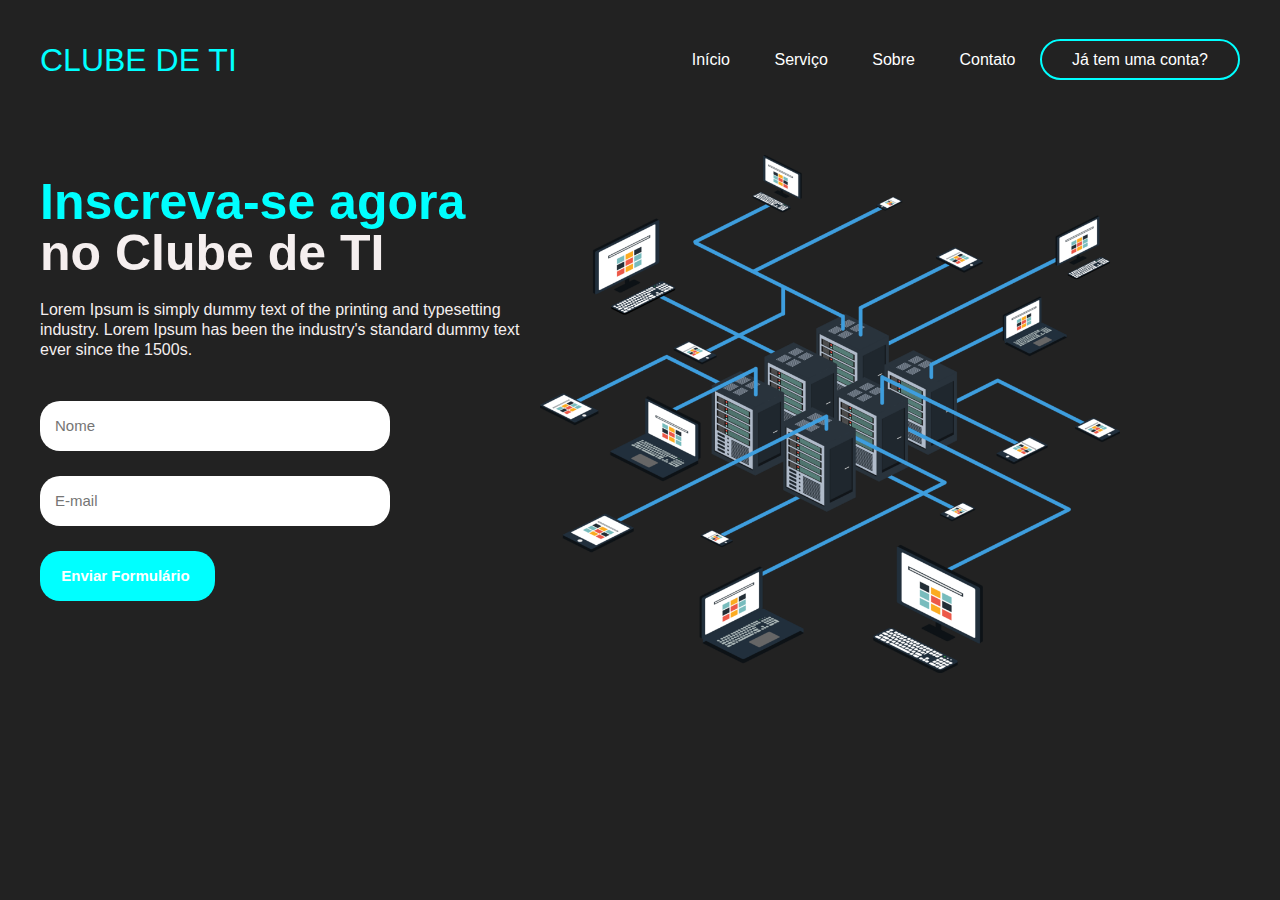
<file: cursos/Landing Page/index.html>
<!DOCTYPE html>
<html lang="pt-br">
<head>
    <meta charset="UTF-8">
    <meta http-equiv="X-UA-Compatible" content="IE=edge">
    <meta name="viewport" content="width=device-width, initial-scale=1.0">
    <title>Landing Page</title>
    <link rel="stylesheet" href="style.css">


    <!-- Site simples para estudo, e entendimento do comportamento das ferramentas. -->

</head>

<body>


    <header>
        <div id="title">
            <h1>CLUBE DE TI</h1>
        </div>


        <ul>
            <a href="#"><li>Início</li></a>
            <a href="#"><li>Serviço</li></a>
            <a href="#"><li>Sobre</li></a>
            <a href="#"><li>Contato</li></a>
            <a href="#"id="inscreva-se-btn"><li>Já tem uma conta?</li></a>
        </ul>
    </header>


    <main>


        <aside>
            <h2><span>Inscreva-se agora</span></h2>
            <h2>no Clube de TI</h2>

           <!-- <p> Texto Lorem Ipsum </p>-->

            <p>Lorem Ipsum is simply dummy text of the printing and typesetting industry. Lorem Ipsum has been the industry's standard dummy text ever since the 1500s.</p>


            <form >
                <input required type="text" placeholder="Nome">
                <input required type="email" placeholder="E-mail">
                <input required type="submit" value="Enviar Formulário ">
            </form>

        </aside>

        <article>
            <img src="./img/pngwing.com (6).png" alt="text ">
        </article>


    </main>
    
</body>
</html>
</file>
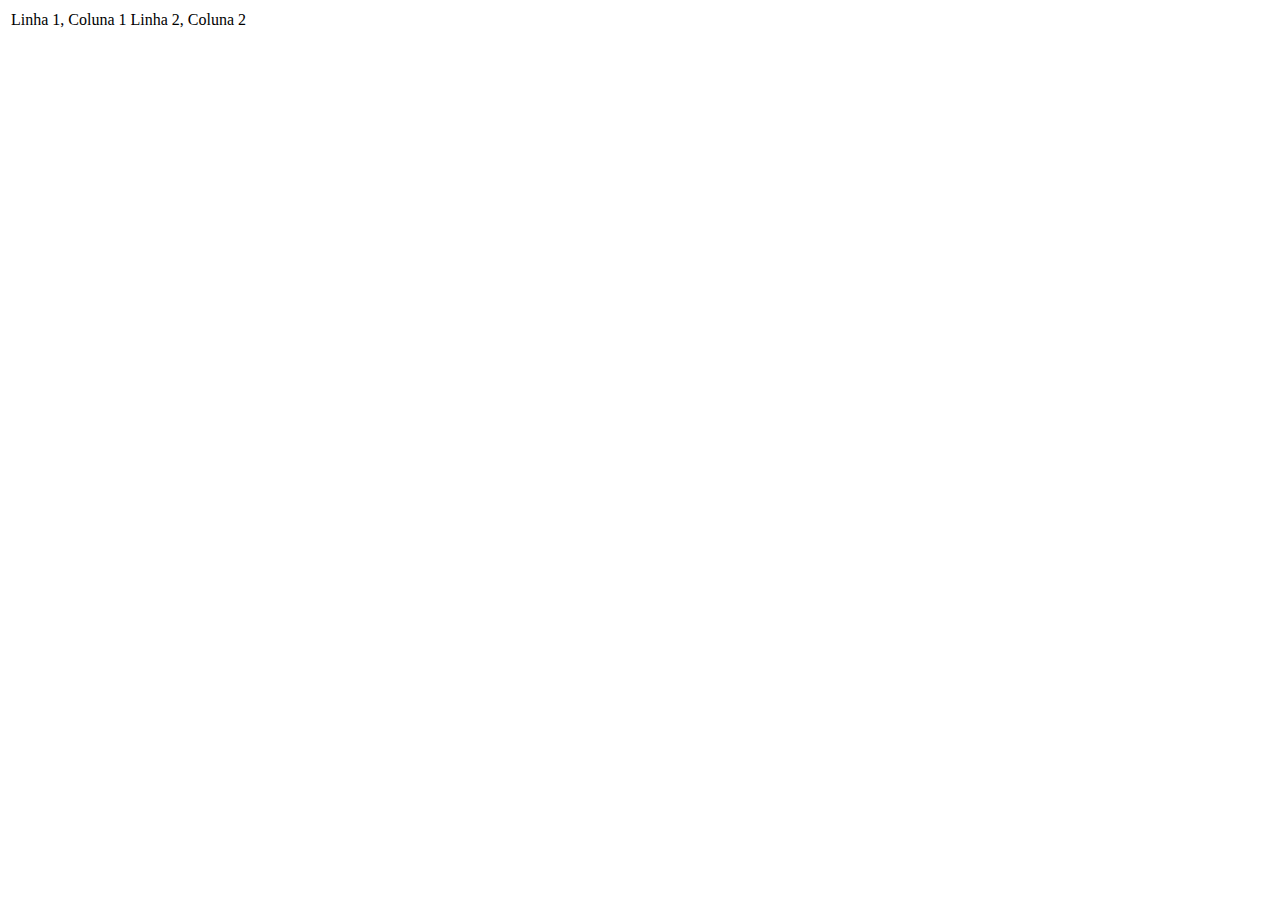
<file: curso.html>
<!DOCTYPE html>
<html lang="pt-br">
<head>
    <meta charset="UTF-8">
    <meta http-equiv="X-UA-Compatible" content="IE=edge">
    <meta name="viewport" content="width=device-width, initial-scale=1.0">
    <title>Document</title>
</head>
<body>
    <table>
          <tr>
             <td>Linha 1, Coluna 1</td>
             <td>Linha 2, Coluna 2</td>


          </tr> 

    </table>
    
</body>
</html>
</file>
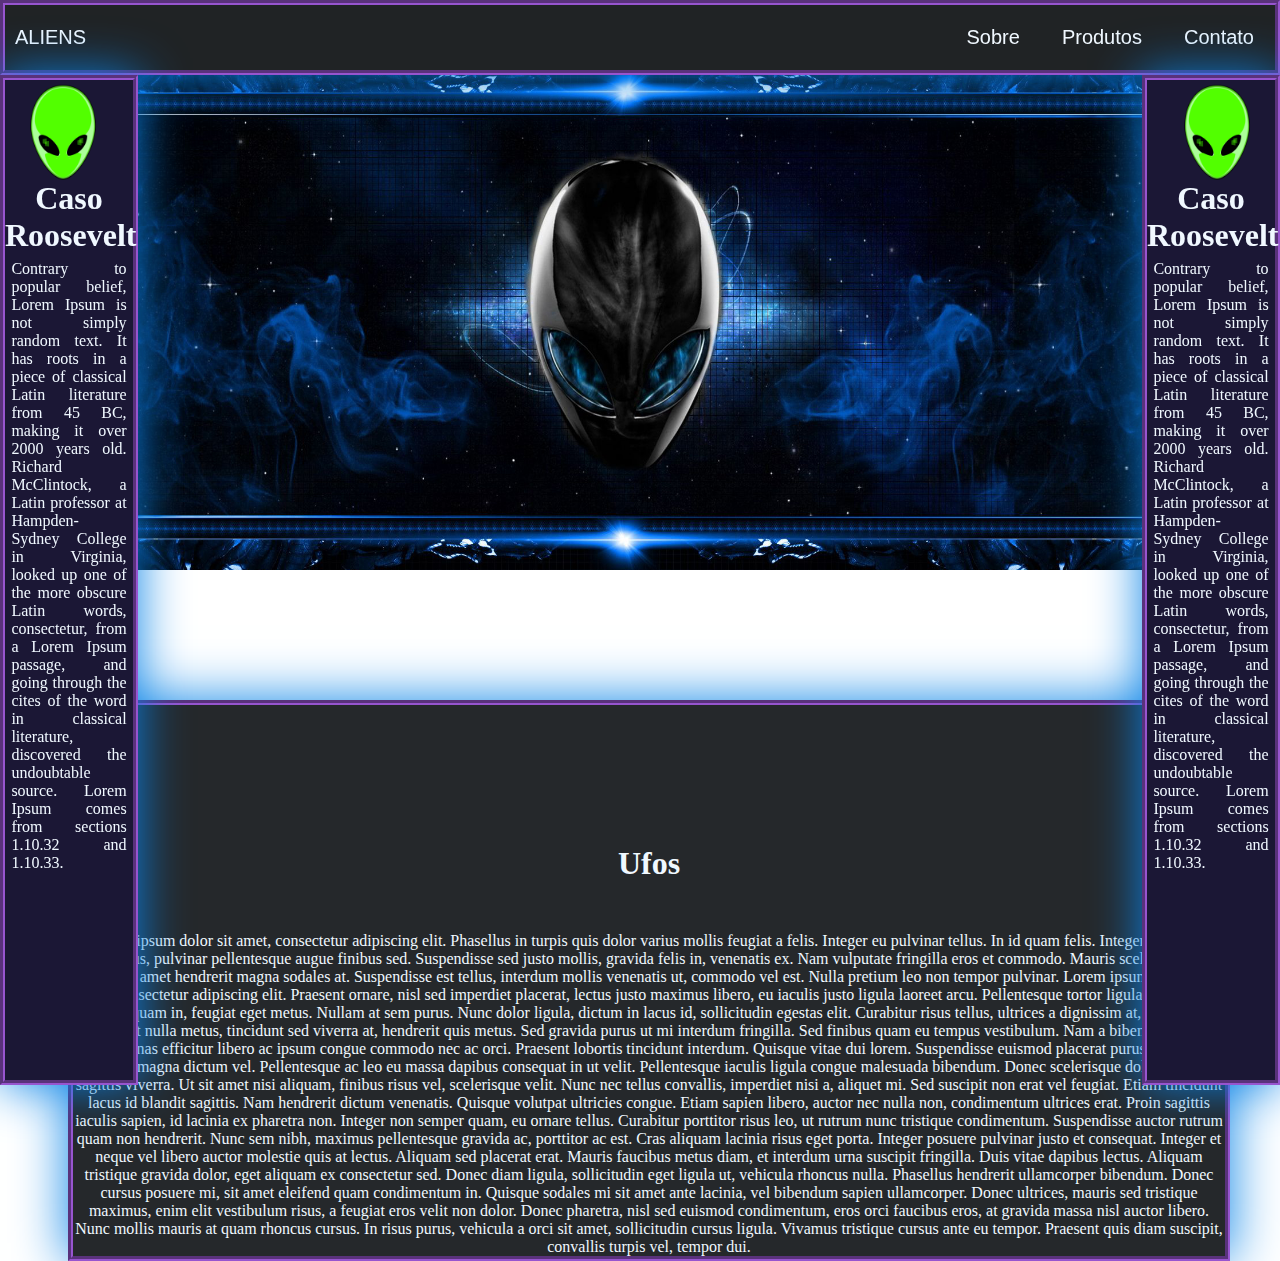
<file: estudos/Estudos position.html>
<!DOCTYPE html>
<html lang="pt-br">
<head>
    <meta charset="UTF-8">
    <meta http-equiv="X-UA-Compatible" content="IE=edge">
    <meta name="viewport" content="width=device-width, initial-scale=1.0">
    <link rel="stylesheet" href="style.css">
    <title>Estudos Position</title>
</head>
<body>
    <section>

    <header class="header">
        
        <a href=" #">ALIENS</a>

        <nav>

            <ul class="menu">
                <li><a href="">Sobre</a></li>
                <li><a href="">Produtos</a></li>
                <li><a href="">Contato</a></li>
                

            </ul>



        </nav>
  
       </header>
       </section>
       
       

    <div class="imagens">
        <img src="./banner alien.jpg" alt="Alienigena">
    </div>

  
    
  
     
    <div class="textocentro">

        <h1 class="title2">Ufos</h1> 
        
        <p class="textcentro">Lorem ipsum dolor sit amet, consectetur adipiscing elit. Phasellus in turpis quis dolor varius mollis feugiat a felis. Integer eu pulvinar tellus. In id quam felis. Integer vulputate dolor risus, pulvinar pellentesque augue finibus sed. Suspendisse sed justo mollis, gravida felis in, venenatis ex. Nam vulputate fringilla eros et commodo. Mauris scelerisque sem elit, sit amet hendrerit magna sodales at. Suspendisse est tellus, interdum mollis venenatis ut, commodo vel est. Nulla pretium leo non tempor pulvinar. Lorem ipsum dolor sit amet, consectetur adipiscing elit. Praesent ornare, nisl sed imperdiet placerat, lectus justo maximus libero, eu iaculis justo ligula laoreet arcu. Pellentesque tortor ligula, elementum vitae aliquam in, feugiat eget metus. Nullam at sem purus. Nunc dolor ligula, dictum in lacus id, sollicitudin egestas elit.

            Curabitur risus tellus, ultrices a dignissim at, semper nec nulla. Ut nulla metus, tincidunt sed viverra at, hendrerit quis metus. Sed gravida purus ut mi interdum fringilla. Sed finibus quam eu tempus vestibulum. Nam a bibendum diam. Maecenas efficitur libero ac ipsum congue commodo nec ac orci. Praesent lobortis tincidunt interdum.
            
            Quisque vitae dui lorem. Suspendisse euismod placerat purus, sit amet auctor magna dictum vel. Pellentesque ac leo eu massa dapibus consequat in ut velit. Pellentesque iaculis ligula congue malesuada bibendum. Donec scelerisque dolor at eros sagittis viverra. Ut sit amet nisi aliquam, finibus risus vel, scelerisque velit. Nunc nec tellus convallis, imperdiet nisi a, aliquet mi. Sed suscipit non erat vel feugiat. Etiam tincidunt lacus id blandit sagittis.
            
            Nam hendrerit dictum venenatis. Quisque volutpat ultricies congue. Etiam sapien libero, auctor nec nulla non, condimentum ultrices erat. Proin sagittis iaculis sapien, id lacinia ex pharetra non. Integer non semper quam, eu ornare tellus. Curabitur porttitor risus leo, ut rutrum nunc tristique condimentum. Suspendisse auctor rutrum quam non hendrerit. Nunc sem nibh, maximus pellentesque gravida ac, porttitor ac est. Cras aliquam lacinia risus eget porta.
            
            Integer posuere pulvinar justo et consequat. Integer et neque vel libero auctor molestie quis at lectus. Aliquam sed placerat erat. Mauris faucibus metus diam, et interdum urna suscipit fringilla. Duis vitae dapibus lectus. Aliquam tristique gravida dolor, eget aliquam ex consectetur sed. Donec diam ligula, sollicitudin eget ligula ut, vehicula rhoncus nulla. Phasellus hendrerit ullamcorper bibendum. Donec cursus posuere mi, sit amet eleifend quam condimentum in. Quisque sodales mi sit amet ante lacinia, vel bibendum sapien ullamcorper. Donec ultrices, mauris sed tristique maximus, enim elit vestibulum risus, a feugiat eros velit non dolor. Donec pharetra, nisl sed euismod condimentum, eros orci faucibus eros, at gravida massa nisl auctor libero. Nunc mollis mauris at quam rhoncus cursus. In risus purus, vehicula a orci sit amet, sollicitudin cursus ligula. Vivamus tristique cursus ante eu tempor. Praesent quis diam suscipit, convallis turpis vel, tempor dui. </p>
     </div>
    

    <div class="esquerda">
        <img class= "iconeesquerdo" src="./alien icone.png" alt="">
        <h1 class="tituloesquerdo"> Caso Roosevelt</h1>
        <p class="textoesquerdo">Contrary to popular belief, Lorem Ipsum is not simply random text. It has roots in a piece of classical Latin literature from 45 BC, making it over 2000 years old. Richard McClintock, a Latin professor at Hampden-Sydney College in Virginia, looked up one of the more obscure Latin words, consectetur, from a Lorem Ipsum passage, and going through the cites of the word in classical literature, discovered the undoubtable source. Lorem Ipsum comes from sections 1.10.32 and 1.10.33. </p>
     </div>

  
    <div class="direita">
        <img class ="iconedireita" src="./alien icone.png" alt="">
        <h1 class=" titulodireito"> Caso Roosevelt </h1>
        <p class="textodireito">Contrary to popular belief, Lorem Ipsum is not simply random text. It has roots in a piece of classical Latin literature from 45 BC, making it over 2000 years old. Richard McClintock, a Latin professor at Hampden-Sydney College in Virginia, looked up one of the more obscure Latin words, consectetur, from a Lorem Ipsum passage, and going through the cites of the word in classical literature, discovered the undoubtable source. Lorem Ipsum comes from sections 1.10.32 and 1.10.33.</p> 
    </div> 

 
       

    
    
</body>
</html>
</file>
<file: cursos/Landing Page/style.css>
body{
    background-color: rgb(34,34,34);
    color: rgb(245, 239, 239);
    font-family: 'Lucida Sans', 'Lucida Sans Regular', 'Lucida Grande', 'Lucida Sans Unicode', Geneva, Verdana, sans-serif;
    max-width: 1200px;
    margin:auto;
    padding: 15px;    
}
header{
    display: flex;
    flex-direction: row;
    justify-content: space-between;
    align-items: center;
    

}
#title{
    flex-direction: column;
    line-height: 10px;
    color: aqua;
}
li{
    display: inline-block;
    margin: 20px;

}
a{
    color: white;
}

a:hover{
    color: aqua;
    transition: 0,5ms all;
}


#inscreva-se-btn{
    border: 2px solid aqua;
    padding: 10px;
    border-radius: 25px;
}
#inscreva-se-btn:hover{
    background-color: aqua;
    color: white;
}
h1{
    font-weight: 200;

}
main{
    
    display: flex;
    flex-direction: row;
    margin-top: 50px;
     ;
}
h2{
    font-size: 50px;
    line-height: 10px;
    

}
span{
    color: aqua;
}
p{
    line-height: 20px;
    max-width: 500px;
    font-family: Arial, Helvetica, sans-serif;
}
img{
    width: 580px;
}
form{
    display: flex;
    flex-direction: column;
    width: 70%;
    
}
form [type="submit"]{
    display: flex;
    height: 50px;
    width: 50%;
    background-color: aqua;
    color:white;
    font-weight: bold;
    

}

form [type="submit"]:hover{
   cursor: pointer;
   color: rgb(132,14,201);

}
input{
    
    margin-top: 25px;
    height: 20px;
    padding: 15px;
    border-radius: 20px;
    border: none;
    font-size: 15px;
    
    
}
input:hover{
    border: 5px solid aqua;
}
</file>
<file: estudos/style.css>
*{

    padding: 0;
    margin: 0;
}

body ul li p {

    list-style: none;
     
   }

   
a  {

    text-decoration: none;
    color: aliceblue;
    font-family: Impact, Haettenschweiler, 'Arial Narrow Bold', sans-serif;
    
}

img  {
    max-width:200% ;
    
    
}




.header  {
    
    background-color:rgb(32, 35, 37);
    display: flex;
    flex-wrap: wrap;
    justify-content: space-between;
    align-items: center;
    padding: 10px;
    font-size: 20px;
    box-shadow: 0 0px 50px rgb(10, 132, 231);
    border: thick groove #9755CF;
    
    
    
    
   
}


.menu   {
    display: flex;
    color: aliceblue;
    font-family: Impact, Haettenschweiler, 'Arial Narrow Bold', sans-serif;
    
    }



    .menu li {
        margin-left: 20px;
        list-style-type: none;
        
    
        
    }
    
    
    .menu li a  {
          
        display: block;
        padding: 11px;
       color: aliceblue;
        
        
         
    }
    section {
        position:fixed;
        top: 0px;
        width: 100%;
        
        
    }
    


.imagens{
    
    display: block;
    margin-left: auto;
    margin-right: auto;

    width: 550px; ;
    height: 500px;
    object-fit: cover;
    padding-top: 70px;
    padding-right: 30px;
    display: flex;
    justify-content: center;
   
    
   


    
    

}

h1 {

    text-align:center ;
     margin-top: 90px;
     color: aliceblue;
}

.textocentro{
    background-color:rgb(37, 40, 43);
    max-width: 90%;
    max-height:180%;
    position:absolute;
    padding-top:50px;
    right:50px;
    top: 700px;
    box-shadow: 0 0px 50px rgb(10, 132, 231);
    border: thick groove #9755CF;
    

       
}

.textcentro {

    position:relative;
    margin-top: 50px;
    padding-top: 0;
    text-align: center;
    font-size: 16px;
    color: aliceblue;

}
    

    






.esquerda {
    background-color:rgb(27, 23, 53);

    width: 10%;
    height: 1000px;
    position: fixed ;
    top: 75px;
    box-shadow: 0 0px 50px rgb(10, 132, 231);
    border: thick groove #9755CF;
    
}

.direita {
    background-color:rgb(27, 23, 53);
    width: 10%;
    height: 1000px;
    position:fixed;
    right: 0px;
    top:75px ;
    box-shadow: 0 0px 50px rgb(10, 132, 231);
    border: thick groove #9755CF;


}

.titulodireito {

    padding-top: 10px;
}

.tituloesquerdo {
    padding-top: 10px;
    
}
.title2{
    padding-top: px;
}



    


.textodireito {
    padding-top: 0px;
    text-align: center;
    text-align: justify;
    margin: 5%;
    color: aliceblue;

}

.textoesquerdo {
    padding-top: 0px;
    text-align: center;
    text-align: justify;
    margin: 5%;
    color: aliceblue;


}

.iconeesquerdo {
    position: absolute;
    right: 20px;
    top:   0px;
    border: none;
    width: 100px; ;
    height:100px;
    object-fit: cover;
    
}

.iconedireita {
    position: absolute;
    left: 20px;
    top:  0px;
    border: none;
    width: 100px; ;
    height:100px;
    object-fit: cover;
    
}



    
    
    





html{

    padding-bottom: 400px;
}
</file>
